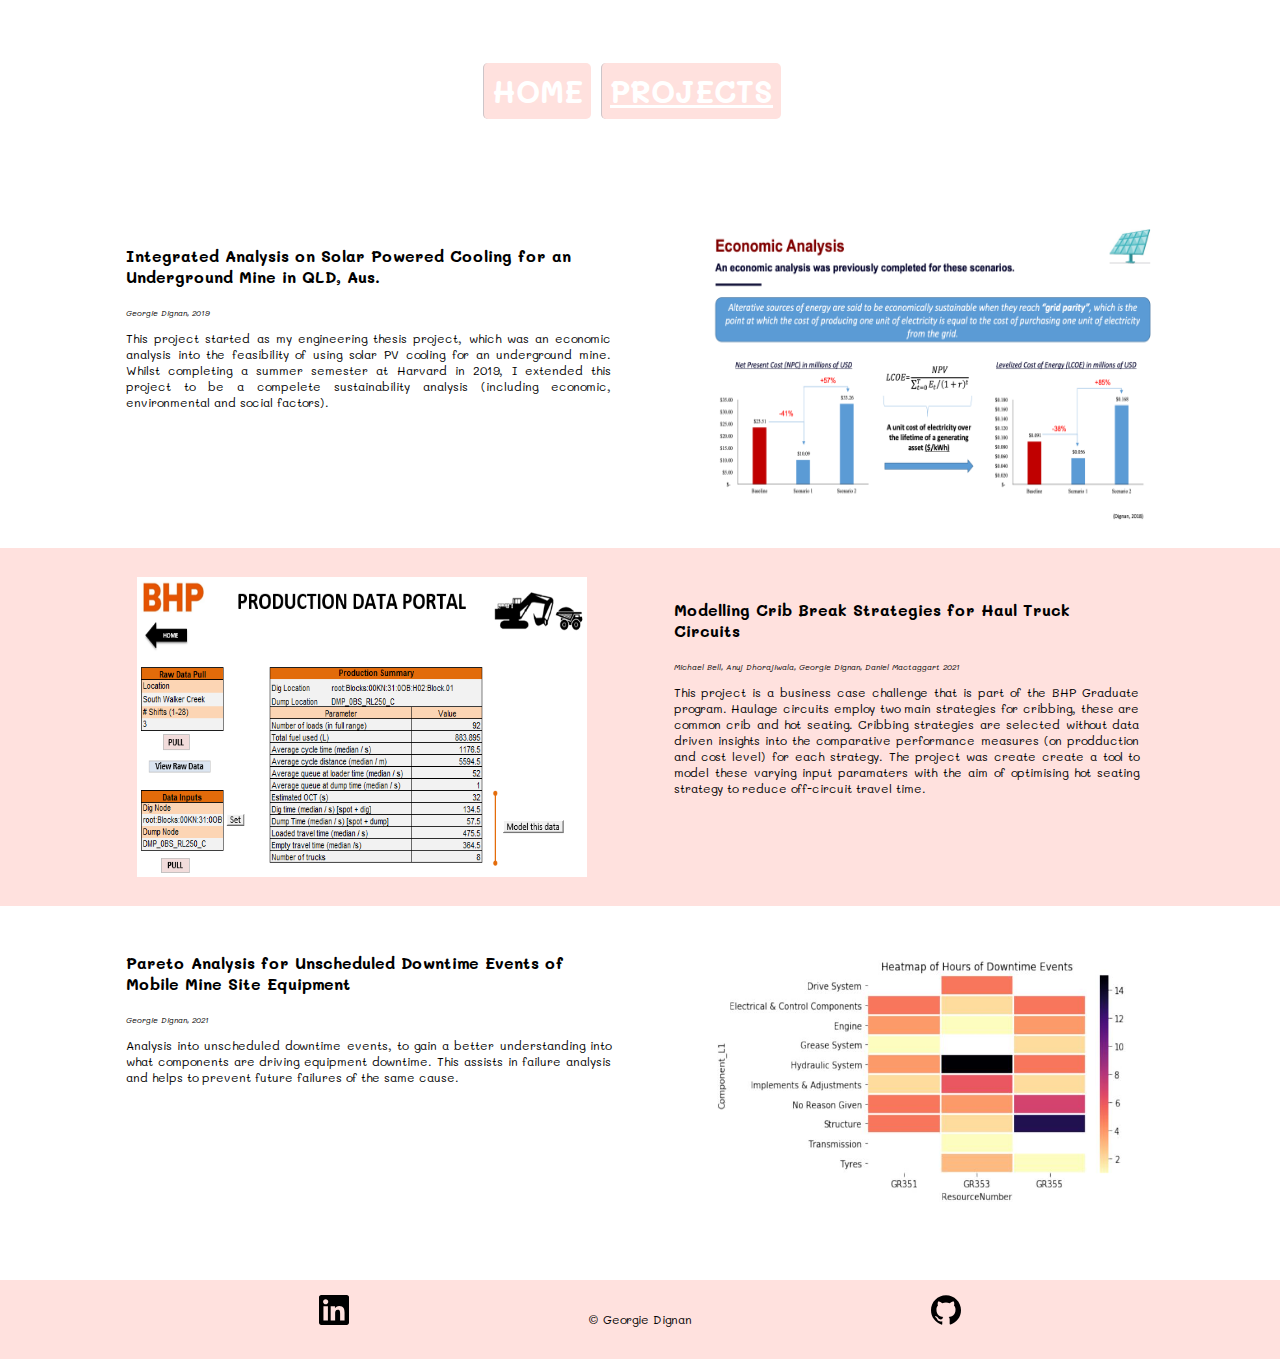
<file: projects.html>
<!doctype html>

<html lang="en">
    <head>
        <meta charset="utf-8">
        <title>GDIGZ</title>
        <meta name="description" content="Georgie's Portfolio">
        <meta name="author" content="Georgie Dignan">
        <link rel="stylesheet" href="mainstyles.css">
        <link rel="stylesheet" href="projectstyles.css">
        <meta name="viewport" content="width=device-width, initial-scale=1.0">
        <meta http-equiv="X-UA-Compatible" content="IE=edge">
    </head>

    <body>
        <header>
            <!-- <h2 id="headerlogo">G.DIGZ</h2> -->
            <nav>
                <a class="GFG" href="index.html">Home</a>
                <a class="selected" class="GFG" href="projects.html">Projects</a>
                <!-- <a href="resume.html">Resume</a> -->
                <!-- <a href="#contact">Contact</a> -->
            </nav>
        </header>

        <section id="project_container">
            <div id="project1" class="projects">
                <div class="project_text"> 
                    <h4 class="project_title">Integrated Analysis on Solar Powered Cooling 
                        for an Underground Mine in QLD, Aus.</h4>
                    <p class="author">Georgie Dignan, 2019</p>
                    <p class="project_desc">This project started as my engineering thesis project, which was an economic 
                        analysis into the feasibility of using solar PV cooling for an underground mine. Whilst completing a summer
                        semester at Harvard in 2019, I extended this project to be a compelete sustainability analysis (including economic, 
                        environmental and social factors).
                    </p>
                </div>
                <div class="image_container">
                    <img src="images/Projects/Economic Analysis.png" alt="graph">
                </div>
            </div>
            <div id="project2_container">
                <div id="project2" class="projects">
                    <div id="project2_text" class="project_text">
                        <h4 class="project_title">Modelling Crib Break Strategies for Haul Truck Circuits</h4>
                        <p class="author">Michael Bell, Anuj Dhorajiwala, Georgie Dignan, Daniel Mactaggart 2021</p>
                        <p class="project_desc">This project is a business case challenge that is part of the BHP Graduate program.
                            Haulage circuits employ two main strategies for cribbing, these are common crib and hot seating. Cribbing
                            strategies are selected without data driven insights into the comparative performance measures (on prodduction
                            and cost level) for each strategy. The project was create create a tool to model these varying input paramaters
                            with the aim of optimising hot seating strategy to reduce off-circuit travel time.
                        </p>
                    </div>
                    <div class="image_container">
                        <img src="images/Projects/BCC Snippet.PNG" alt="graph">
                    </div>
                </div>
            </div>
            <div id="project3" class="projects">
                <div class="project_text">
                    <h4 class="project_title">Pareto Analysis for Unscheduled Downtime Events of Mobile Mine Site Equipment</h4>
                    <p class="author">Georgie Dignan, 2021</p>
                    <p class="project_desc">Analysis into unscheduled downtime events, to gain a better understanding into what components
                        are driving equipment downtime. This assists in failure analysis and helps to prevent future failures of the same
                        cause.
                    </p>
                </div>
                <div class="image_container">
                    <img src="images/Projects/pareto.JPG" alt="graph">
                </div>
            </div>
        </section>

        <footer>
            <div id="footer_container">
                <a href="https://www.linkedin.com/in/georgie-dignan-b967a4108/"><img id="linkedin" src="images/linkedin.svg" alt="Linkedin"></a>
                <p>&copy Georgie Dignan</p>
                <a href="https://github.com/georgiedignan"><img id="github" src="images/github1.svg" alt="Github"></a>
            </div>
        </footer>

    </body>
</html>
</file>
<file: mainstyles.css>
/* @import url('https://fonts.googleapis.com/css2?family=Roboto&display=swap'); */
/* @import url('https://fonts.googleapis.com/css2?family=Yomogi&display=swap'); */
/* @import url('https://fonts.googleapis.com/css2?family=Patrick+Hand&family=Yomogi&display=swap'); */
@import url('https://fonts.googleapis.com/css2?family=Mali&family=Patrick+Hand&family=Yomogi&display=swap');
html {
    background-color: white;
    font-family: 'Mali', cursive;
    /* font-family: 'Patrick Hand', cursive; */
    /* font-family: 'Yomogi', cursive; */

}

/* body {
    margin: 0;
} */

h1 {
    font-size: 30px;
}

h2 {
    font-size: 15px;
}

p {
    font-size: 12px;
    text-align: justify;
}

header{
    background-color: white;
    display: flex;
    /* justify-content: center; */
    justify-content: space-evenly;
    padding: 5%;
}



nav{
    font-size: 30px;
    /* float: right; */
    margin-right:1rem;
    /* padding-top: 3.5%; */
    /* display: flex; */
}



header a{
    /* background-color: #ffd1dc; */
    background-color: #FFE1DE;
    color: white; 
    text-transform: uppercase;
    text-decoration: none;
    font-weight: bold;
    /* make the border glow */
    border-left: solid 1px #CCC5C9;
    padding: 0.5rem 0.5rem;
    /* vertical-align: middle; */
    border-top-left-radius: 5px;
    border-top-right-radius: 5px;
    border-bottom-left-radius: 5px;
    border-bottom-right-radius: 5px;
    font-size: 15px;
}

.selected {
    text-decoration: underline;
    /* color: #ffd1dc; 
    box-shadow: 0 0 100px #FAFAD2; 
    background: white;  */
}

.GFG:hover{
    color: #ffd1dc; 
    background: white; 
    box-shadow: 0 0 100px #FAFAD2; 
}

footer {
    background-color: #FFE1DE;
    margin-left: -10px;
    margin-right: -10px;
    margin-bottom: -10px;
}

#footer_container {
    margin-left: 25%;
    display: flex;
    flex-direction: row;
    width: 50%;
    justify-content: space-between;
}

footer p{
    text-align: center;
    padding-top: 3%;
    padding-bottom: 3%;
    /* vertical-align: center; */
}

#linkedin {
    /* background-image: url(images/linkedin.svg); */
    padding-top: 50%;
    width: 25px;
    height: 25px;
}

#github {
    /* background-image: url(images/github1.svg); */
    padding-top: 50%;
    width: 25px;
    height: 25px;
}

/* #logo {
    background-image: url(images/logo.png);
    display: block;
    margin: 0 auto;
    text-indent: -9999px;
    width: 981px;
    height: 180px;
  } */

@media (min-width:600px) {
    header a {
        font-size: 30px;
    }

    footer p{
        text-align: center;
        padding-top: 3%;
        padding-bottom: 3%;
        /* vertical-align: center; */
    }
    
    #linkedin {
        /* background-image: url(images/linkedin.svg); */
        padding-top: 50%;
        width: 30px;
        height: 30px;
    }
    
    #github {
        /* background-image: url(images/github1.svg); */
        padding-top: 50%;
        width: 30px;
        height: 30px;
    }


}
</file>
<file: projectstyles.css>
/* -----Project CSS-------- */

#project_container {
    padding: 2%;
    display: flex;
    flex-direction: column;
}

.projects {
    padding-top: 2%;
    padding-bottom: 2%;
    vertical-align: middle;
}

.author {
    font-size: 8px;
    font-style: italic;
}
.project_text {
    width: 95%;
    align-items: center;
}

#project_container img {
    height: 200px;
    width: 300px;
}

.image_container {
    display: flex;
    flex-direction: column;
    justify-content: center;
    align-items: center;
}

#project2_container {
    background-color: #FFE1DE;
    margin-left: -10%;
    margin-right: -10%;
}

#project2 {
    margin-left: 10%;
    margin-right: 10%;
}


/* media queries */

@media (min-width:700px) {
    .projects {
        display: flex;
        justify-content: space-evenly;
    }

    .project_text {
        width:40%;
    }    
    
    #project_container img {
        height: 300px;
        width: 450px;
    }

    #project2_text {
        order: 2;
    }

    #project2 img {
        margin-right: 1.5%;
    }

   

}
</file>
